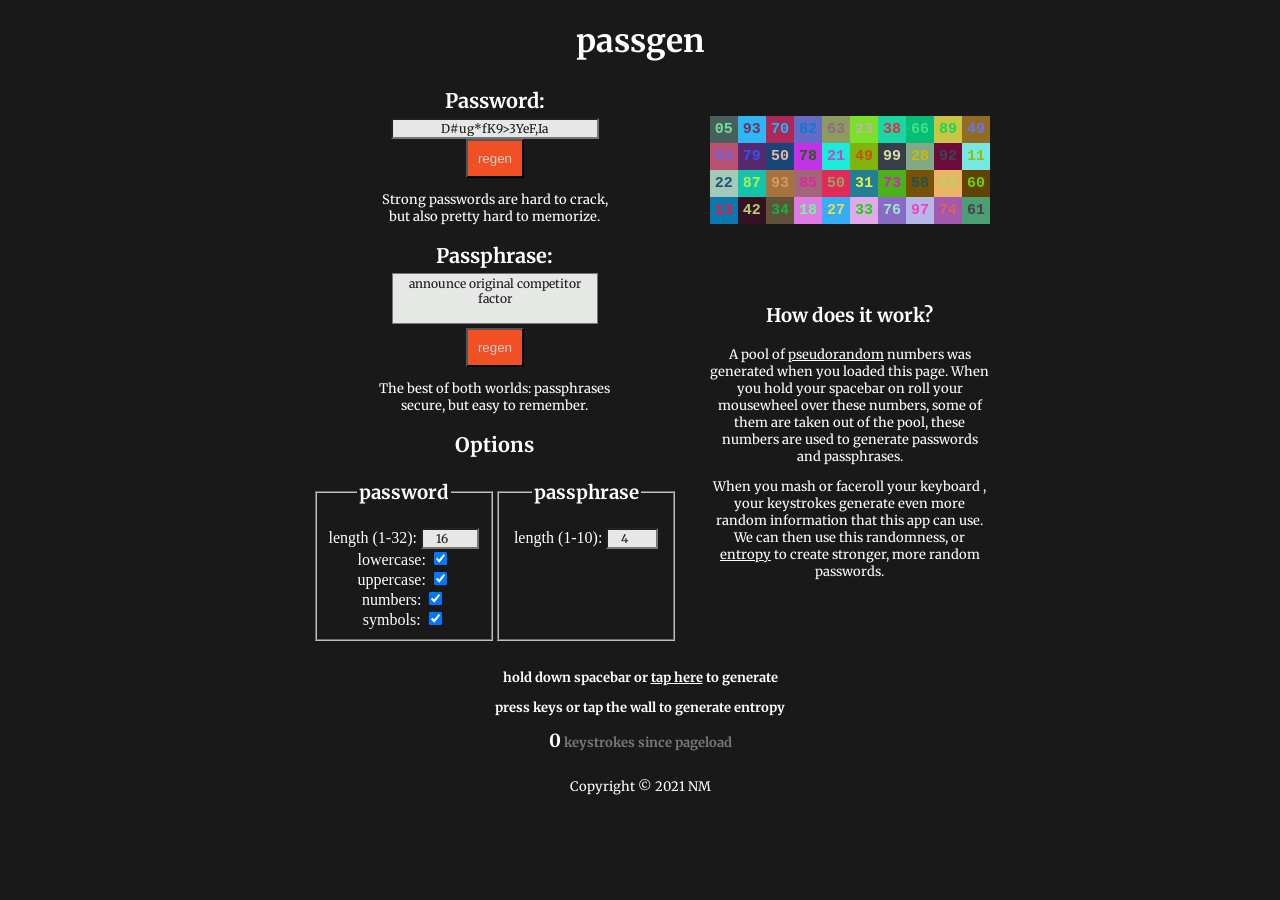
<file: index.html>
<!doctype html>
<html lang="en-us">

<head>
    <title>passgen</title>
    <meta charset="utf-8">
    <meta name="viewport" content="width=device-width, initial-scale=1">
    <link rel="icon" type="image/png" sizes="32x32" href="[data-uri]">
    <link rel="stylesheet" href="css/style.css">
    <link rel="stylesheet" href="css/large.css">

    <meta name="robots" content="noindex">
    <meta name="googlebot" content="noindex">

</head>

<body>

    <header>
        <h1>passgen</h1>
    </header>

    <main>
    <div id="main-grid">

        <section class="password-result">
            <h2>Password:</h2>
            <input id="password" type="text" readonly><br>
            <button id="generate-password" class="refresh">regen</button>
            <p>Strong passwords are hard to crack,<br>but also pretty hard to memorize.</p>

        </section>

        <section class="passphrase-result">
            <h2>Passphrase:</h2>
            <textarea id="passphrase"
                rows="3"
                readonly></textarea><br>
            <button id="generate-passphrase" class="refresh">regen</button>
            <p>The best of both worlds: passphrases<br>
                secure, but easy to remember.</p>
        </section>
        


        <div id="wall"></div>        

        <div class="instructions">
            <p>hold down spacebar or <a title="Tap to generate"
                href="PleaseEnableJavascript.html" onclick="spacebar_updates();return false;">tap here</a> to generate</p>
            <p>press keys or tap the wall to generate entropy</p>
            <p class="grey"><span id="keystrokes">0</span> keystrokes since pageload</P>
        </div>

        <section class="how">
            <h3>How does it work?</h3>
            <p>A pool of <a href="https://en.wikipedia.org/wiki/Pseudorandomness" rel="nofollow">pseudorandom</a> numbers was generated when you loaded this page. When you hold your spacebar on roll your mousewheel over these numbers, some of them are taken out of the pool, these numbers are used to generate passwords and passphrases.</p>
            <p>When you <span id="faceroll">
                            <span id="faceroll-0">mash </span>
                            <span id="faceroll-1">or </span>
                            <span id="faceroll-2">faceroll </span>
                            <span id="faceroll-3">your </span>
                            <span id="faceroll-4">keyboard</span></span>
                            , your keystrokes generate even more random information that this app can use. We can then use this randomness, or <a href="https://en.wikipedia.org/wiki/Entropy_(computing)" rel="nofollow">entropy</a> to create stronger, more random passwords.
            </p>
        </section>


        <section class="options">
            <h2>Options</h2>
            <fieldset>
                <legend><h3>password</h3></legend>
                <label for="length">length (1-32):</label>
                <input type="number" id="length" value="16">
                <br>
                <label for="lowercase">lowercase:</label>
                <input type="checkbox" id="lowercase" checked>
                <br>
                <label for="uppercase">uppercase:</label>
                <input type="checkbox" id="uppercase" checked>
                <br>
                <label for="numbers">numbers:</label>
                <input type="checkbox" id="numbers" checked>
                <br>
                <label for="symbols">symbols:
                <input type="checkbox" id="symbols" checked>
            </fieldset>
            <fieldset>
                <legend><h3>passphrase</h3></legend>
                <label for="phrase-length">length (1-10):</label>
                <input  type="number"
                        id="phrase-length"
                        value="4"
                        min="1"
                        max="10">                
            </fieldset>
        </section>

    </div>
    </main> 
 
    <footer>
        <div class="footer-content">
            <section class="footer-left">
                <p>Copyright © 2021 NM</p>
            </section>
            <section class="footer-right">
                <p>
                </p>
            </section>
        </div>

        <script src="js/scripts.js" defer></script>
    </footer>

</body>
</html>
</file>
<file: css/style.css>
/* https://coolors.co/f15025-ffffff-e6e8e6-ced0ce-191919 */

/* for width up to 320px*/

@import url('https://fonts.googleapis.com/css2?family=Merriweather:wght@400;700;900&display=swap');

:root {
    --red-orange: #F15025;
    --white: #ffffff;
    --platinum: #E6E8E6;
    --light-grey: #CED0CE;
    --eerie-black: #191919;
}

html {
    background-color: var(--eerie-black);
    color: var(--white);
}

body {
    
    text-align: center;
    max-width: 300px;
    margin: 0 auto;
}

section {
    margin: auto;
}

h1, h2, h3, h4, h5, h6,
p {
    color: var(--white);
    font-family: 'Merriweather', serif;
}

h2 {
    font-size: 20px;
    margin: 5px;
}

p {
    font-size: 13px;
}

input, textarea {
    font-family: 'Merriweather', serif;
    color: var(--eerie-black);
    font-size: 12px;
    background-color: var(--platinum);
    text-align: center;
    
}

/* password and passphrase */

#password,
#passphrase {
    width: 200px;
}

button {
    color: var(--light-grey);
    background-color: var(--red-orange);
    padding: 10px;
    transition: .5s
}

button img { 
    max-width: 15px;
}

button:hover {
    color: var(--eerie-black);
    background-color: var(--light-grey);
    transition: .5s
}

.refresh {
    background: "url(images/refresh.svg)"
}

#main-grid {
    display: grid;
    grid-template-columns: 1fr;
}

#main-grid section {
    padding: 0;
}

a,
a:visited {
    color: var(--white);
    transition: .5s;
}

a:hover {
    color: var(--red-orange);
    transition: .5s;
}

/* options */

#length,
#phrase-length {
    max-width: 50px;
}

#passphrase {
    resize: none;
    text-align: center;

}

/* wall of entropy */

#wall {
    display: block
}

#wall p {
    font-size: 15px;
    line-height: 10px;
}

#wall p span {
    font-family: 'Courier New', Courier, monospace;
    font-size: 15px;
    text-align: center;
    font-weight: bold;
    padding: 5px;
}

/* end wall of entropy */

.instructions {
    margin-top: 15px;
    color: white;
    font-weight: 700;
}

/* counter */

.grey {
    color: #777;
}

#keystrokes {
    font-size: large;
    color: white;
}

/*
@media only screen and (min-width: 420px) and (max-width: 599px) {

    p {
        font-size: 1.5em;
    }
}*/
</file>
<file: css/large.css>
/* Media Query for large views */
@media only screen and (min-width: 720px) {

    body {
        max-width: 100%;
    }
    
    #main-grid {
        margin: auto;
        max-width: 700px;
    
        display: grid;
        grid-template-columns: 3fr 2fr;
        grid-column-gap: 10px;
    }
    
    .password-result {
        max-width: 100%;
        grid-column: 1/2;
        grid-row: 1/2;
    }
    
    .passphrase-result {
        grid-column: 1/2;
        grid-row: 2/3;
    }
    
    .options {
        grid-column: 1/2;
        grid-row: 3/4;
    
        display: grid;
        grid-template-columns: 1fr 1fr;
    }
    
    .options h2 {
        grid-column: 1/-1;
    }
    
    #wall {
        grid-column: 2/3;
        grid-row: 1/2;
    
        margin-top: 25px;
    }
    
    .how {
        grid-column: 2/3;
        grid-row: 2/4;
    }
    
    .instructions {
        grid-column: 1/-1;
    }
    
    }
</file>
